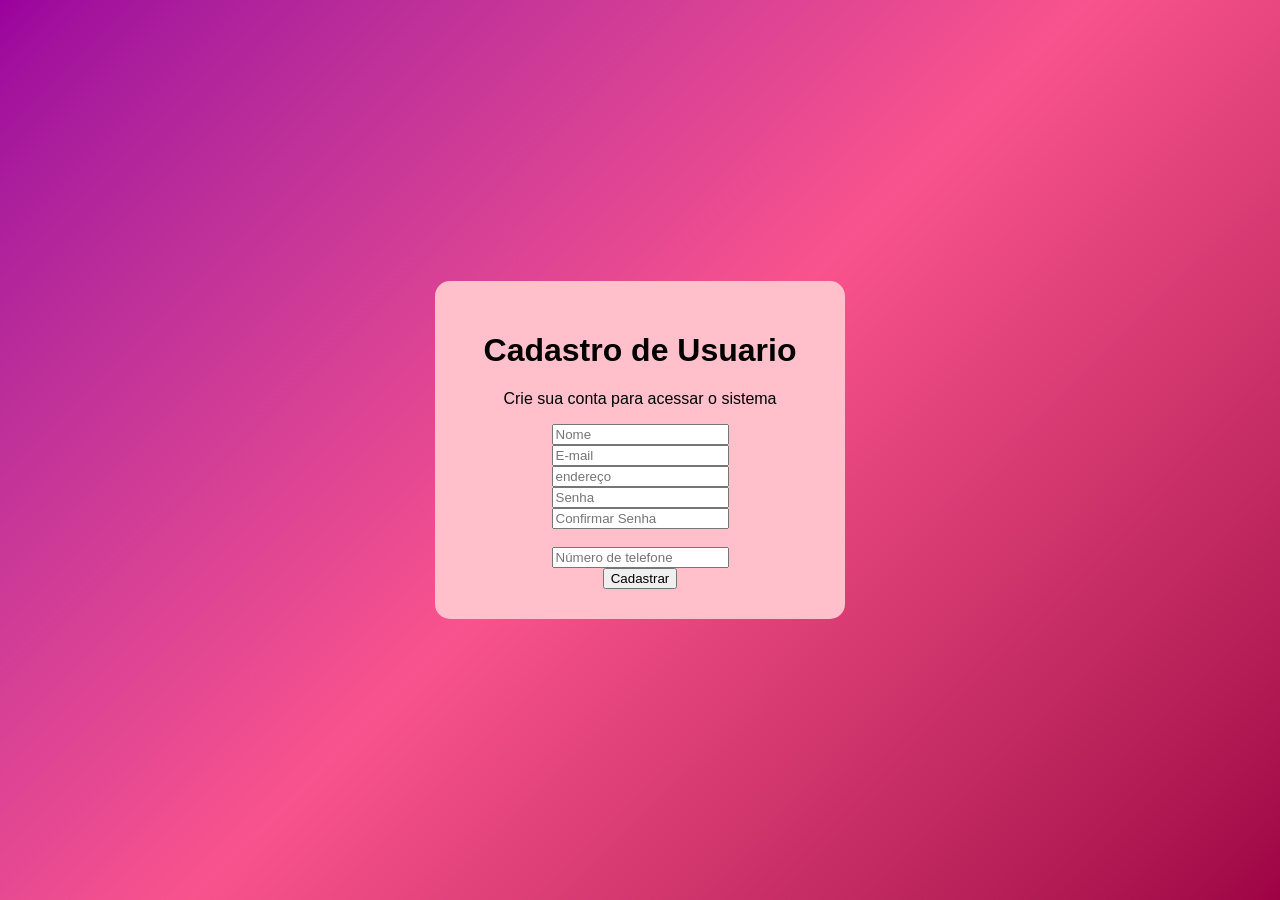
<file: perfil/index.html>
<!DOCTYPE html>
<html lang="pt-br">
<head>
    <meta charset="UTF-8">
    <meta name="viewport" content="width=device-width, initial-scale=1.0">
    <title>cadastro</title>
    <link rel="stylesheet" href="style.css">
</head>
<body>
   <div class="container">
        <h1>Cadastro de Usuario</h1>
        <p>Crie sua conta para acessar o sistema</p>
        <input type="text" placeholder="Nome">
        <br>

        <input type="email" placeholder="E-mail">
        <br>

        <input type="text" placeholder="endereço">
        <br>

        <input type="password"placeholder="Senha">
        <br>

        <input type="password" placeholder="Confirmar Senha">
        <br><br>
        <input type="number" placeholder="Número de telefone">
        <br>
        <button>Cadastrar</button>
        </div>
    <script src="script.js"></script> 
       
    
    </div> 
</body>
</html>
</file>
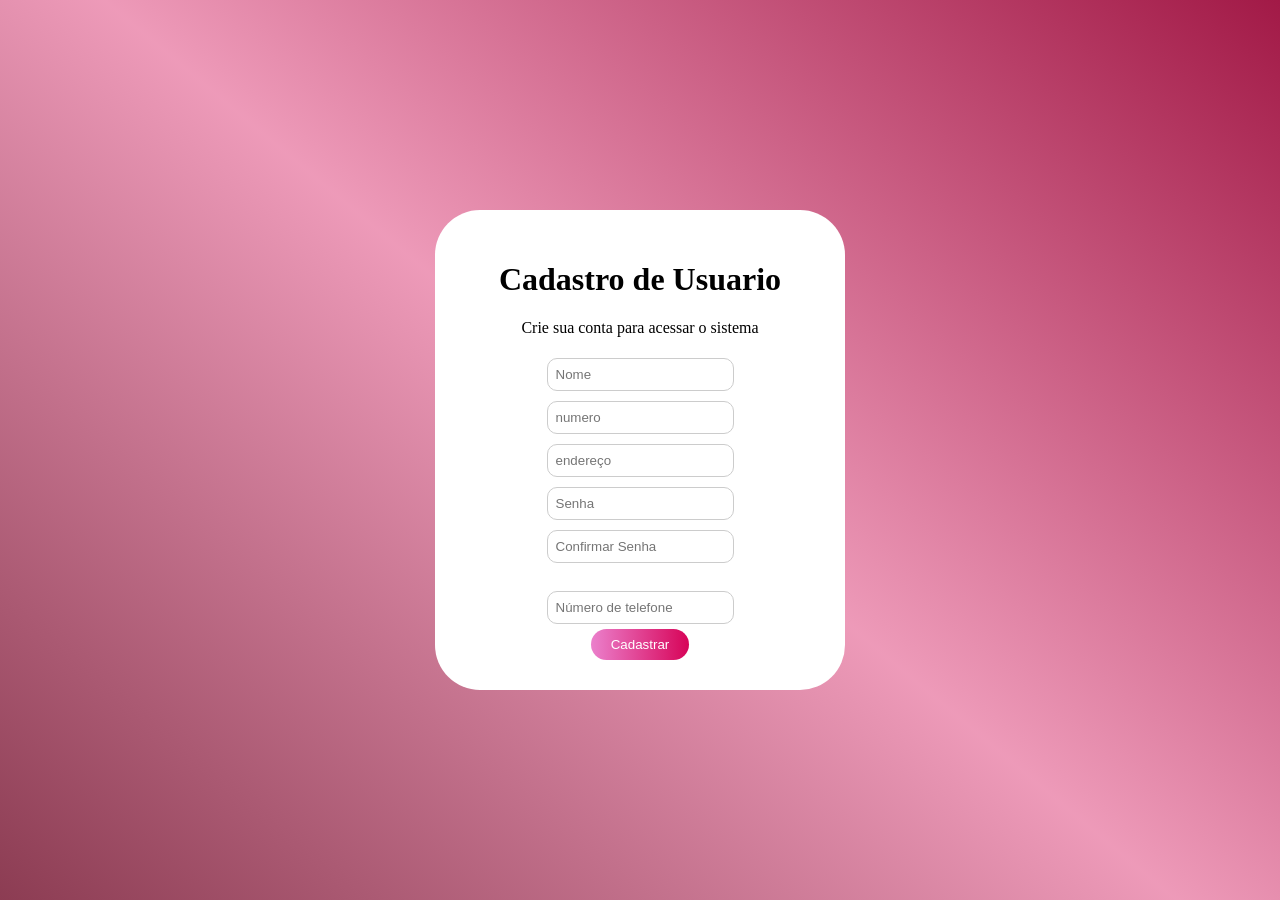
<file: usuario/index.html>
<!DOCTYPE html>
<html lang="pt-br">
<head>
    <meta charset="UTF-8">
    <meta name="viewport" content="width=device-width, initial-scale=1.0">
    <title>cadastro</title>
    <link rel="stylesheet" href="css/style.css">
</head>
<body>
   <div class="container">
        <h1>Cadastro de Usuario</h1>
        <p>Crie sua conta para acessar o sistema</p>
        <input type="text" placeholder="Nome">
        <br>

        <input type="number" placeholder="numero">
        <br>

        <input type="email" placeholder="endereço">
        <br>

        <input type="password"placeholder="Senha">
        <br>

        <input type="password" placeholder="Confirmar Senha">
        <br><br>
        <input type="number" placeholder="Número de telefone">
        <br>
        <button>Cadastrar</button>
        </div>
    <script src="script.js"></script> 
       
    
    </div> 
</body>
</html>
</file>
<file: perfil/style.css>
body{
    background:linear-gradient(
        135deg,
        hsl(299, 99%, 31%),
        hsl(339, 93%, 65%),
        lch(34.07% 58.78 9.2)
 );

font-family:Arial;
display:flex;
justify-content:center;
align-items:center;
min-height:100vh;
margin:0;
.container{
    width: 350px;
    margin: 60px auto;
    background-color:pink;
    padding:30px;
    border-radius:15px;
    text-align:center;

}
}
</file>
<file: usuario/css/style.css>
body{
background: linear-gradient(
        220deg,
       #9a0637eb,
        #e87ba3c3,
        #6b0421c6
    );
   
    font-family: Georgia, 'Times New Roman', Times, serif;
    display: flex;
    justify-content: center;
    align-items: center;
    min-height: 100vh;
    margin: 0;


}


.container{
    width: 350px;
    margin: 60px auto;
    background-color: white;
    padding: 30px;
    border-radius: 45px;
    text-align: center;
}
button {
    background: linear-gradient(90deg, #28bedc, #9bced5);
    color: white;
    border: none;
    padding: 8px 20px;
    border-radius: 20px;
    cursor: pointer;
}


button:hover {
    transform: scale(1.05);
}


input {
    padding: 8px;
    margin: 5px;
    border: 1px solid #3583c8;
    border-radius: 10px;
    outline: none;
}


input:focus {
    border-color:  #085178c6,;ss

}
button { background: linear-gradient(90deg, #eb80cc, #d70458); color: white; border: none; padding: 8px 20px; border-radius: 20px; cursor: pointer; } button:hover { transform: scale(1.05); } input { padding: 8px; margin: 5px; border: 1px solid #ccc; border-radius: 10px; outline: none; } input:focus { border-color: #f479bd; }
</file>
